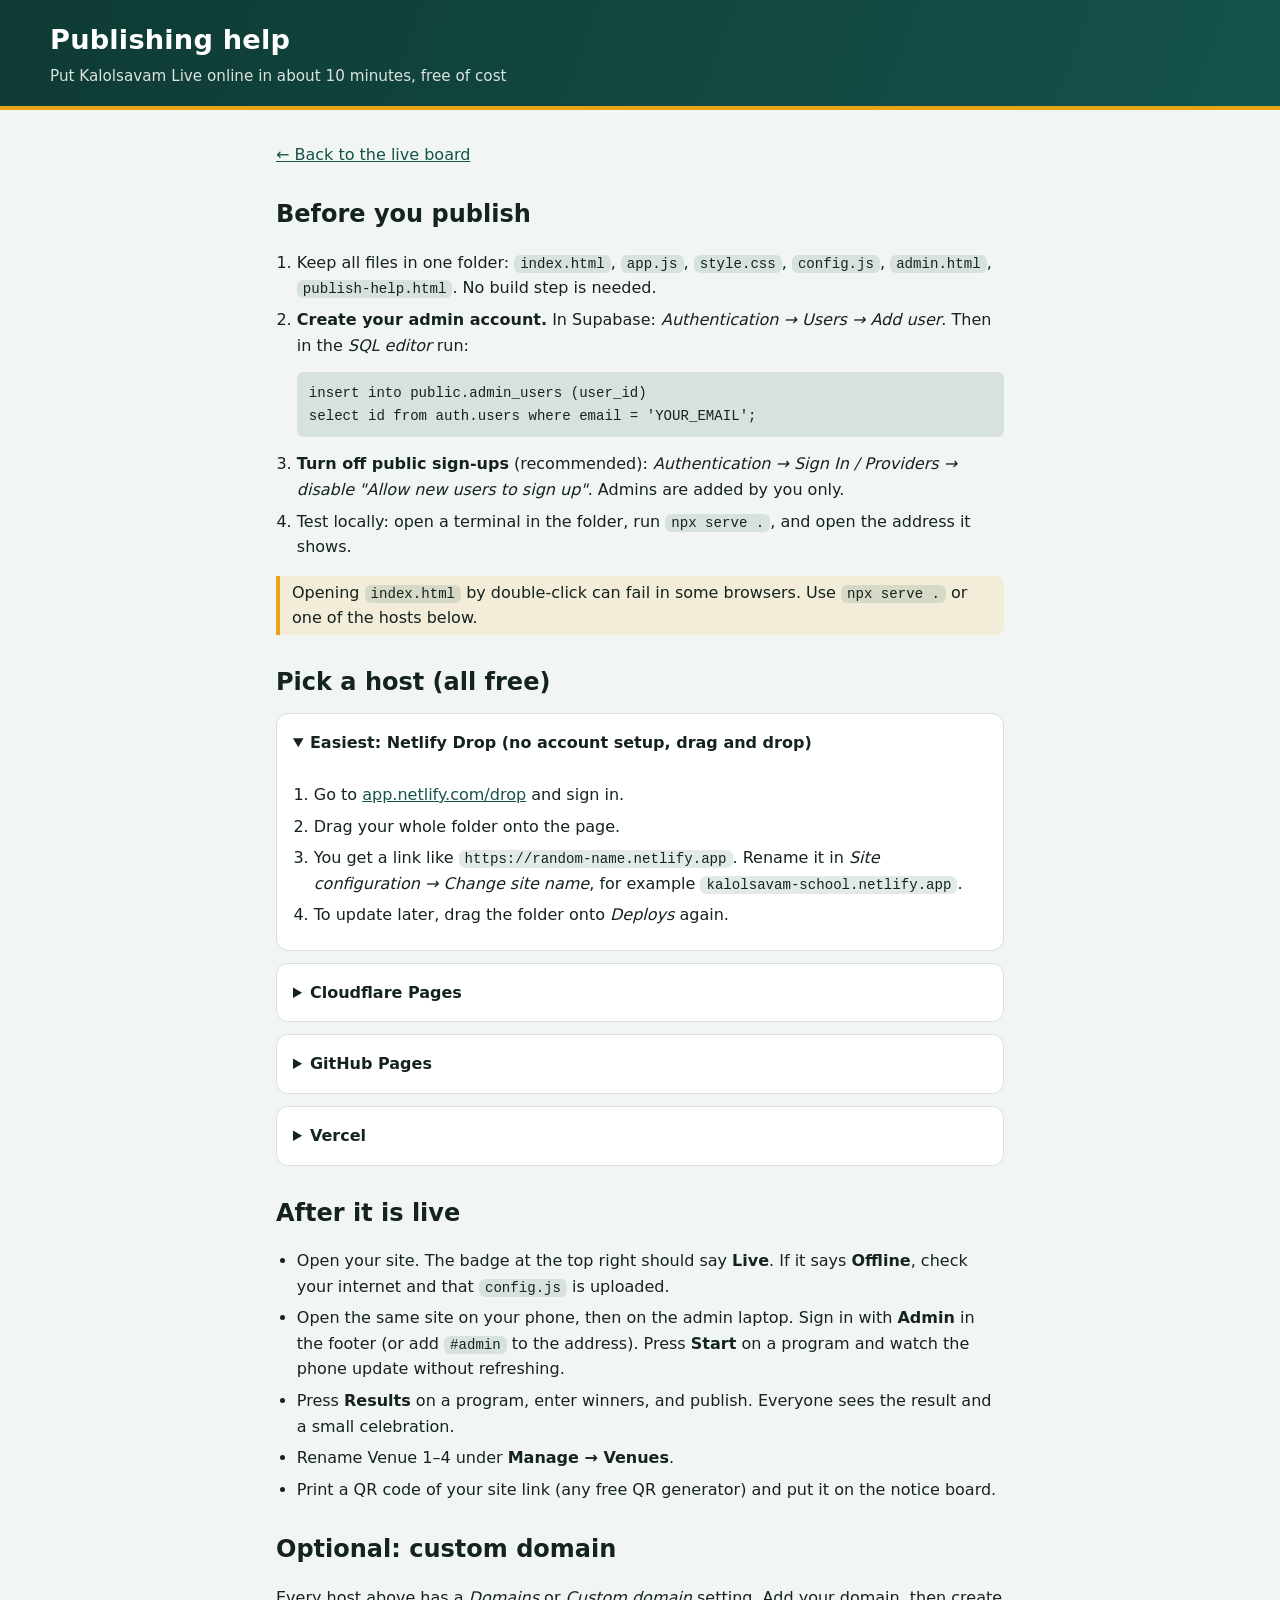
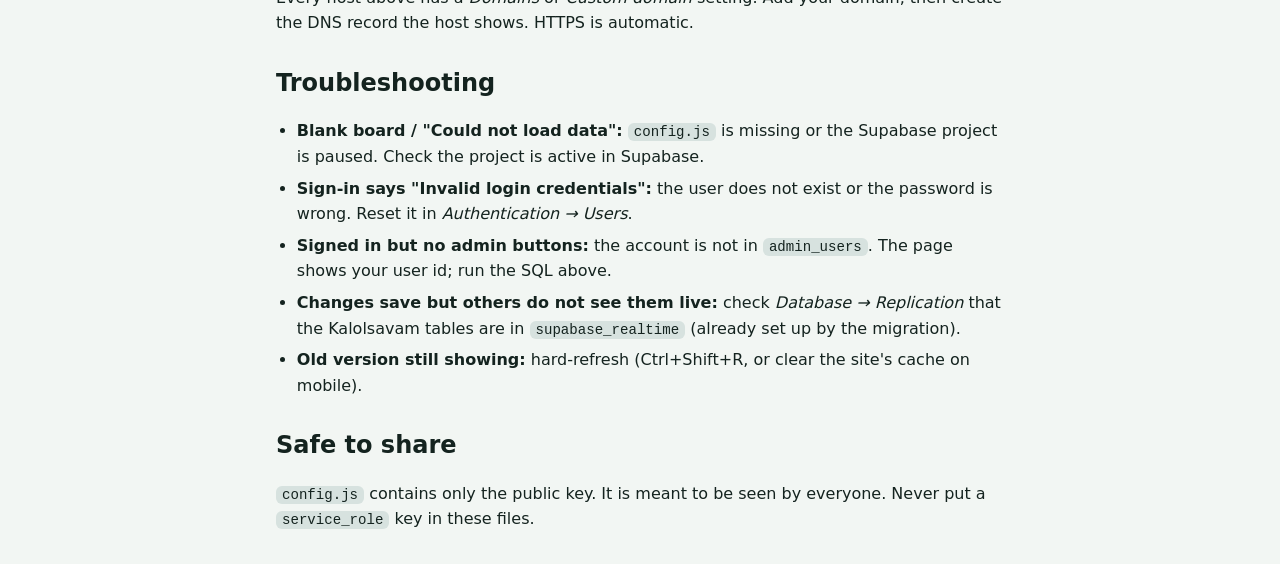
<file: publish-help.html>
<!doctype html>
<html lang="en">
<head>
<meta charset="utf-8">
<meta name="viewport" content="width=device-width, initial-scale=1, viewport-fit=cover">
<title>Publishing help · Kalolsavam Live</title>
<link rel="stylesheet" href="style.css">
<style>
 article{max-width:760px;margin:0 auto;padding:16px}
 h2{margin:28px 0 6px}
 ol,ul{padding-left:1.3em}li{margin:6px 0}
 code,pre{background:color-mix(in srgb,var(--leaf2) 12%,transparent);border-radius:6px;font-family:ui-monospace,Menlo,monospace;font-size:.88em}
 code{padding:1px 6px}pre{padding:10px 12px;overflow:auto}
 .opt{background:var(--card);border:1px solid var(--line);border-radius:12px;padding:6px 16px;margin:12px 0}
 .opt summary{cursor:pointer;font-weight:700;padding:10px 0}
 .tip{border-left:4px solid var(--turmeric);padding:4px 12px;margin:12px 0;background:color-mix(in srgb,var(--turmeric) 12%,transparent);border-radius:0 8px 8px 0}
 a{color:var(--leaf2)}@media(prefers-color-scheme:dark){a{color:var(--turmeric)}}
</style>
</head>
<body>
<header class="top"><div class="in"><h1>Publishing help</h1><p>Put Kalolsavam Live online in about 10 minutes, free of cost</p></div></header>
<article>
<p><a href="index.html">← Back to the live board</a></p>

<h2>Before you publish</h2>
<ol>
  <li>Keep all files in one folder: <code>index.html</code>, <code>app.js</code>, <code>style.css</code>, <code>config.js</code>, <code>admin.html</code>, <code>publish-help.html</code>. No build step is needed.</li>
  <li><b>Create your admin account.</b> In Supabase: <i>Authentication → Users → Add user</i>. Then in the <i>SQL editor</i> run:
<pre>insert into public.admin_users (user_id)
select id from auth.users where email = 'YOUR_EMAIL';</pre></li>
  <li><b>Turn off public sign-ups</b> (recommended): <i>Authentication → Sign In / Providers → disable "Allow new users to sign up"</i>. Admins are added by you only.</li>
  <li>Test locally: open a terminal in the folder, run <code>npx serve .</code>, and open the address it shows.</li>
</ol>
<div class="tip">Opening <code>index.html</code> by double-click can fail in some browsers. Use <code>npx serve .</code> or one of the hosts below.</div>

<h2>Pick a host (all free)</h2>

<details class="opt" open><summary>Easiest: Netlify Drop (no account setup, drag and drop)</summary>
<ol>
  <li>Go to <a href="https://app.netlify.com/drop" target="_blank" rel="noopener">app.netlify.com/drop</a> and sign in.</li>
  <li>Drag your whole folder onto the page.</li>
  <li>You get a link like <code>https://random-name.netlify.app</code>. Rename it in <i>Site configuration → Change site name</i>, for example <code>kalolsavam-school.netlify.app</code>.</li>
  <li>To update later, drag the folder onto <i>Deploys</i> again.</li>
</ol></details>

<details class="opt"><summary>Cloudflare Pages</summary>
<ol>
  <li>Open <a href="https://dash.cloudflare.com" target="_blank" rel="noopener">dash.cloudflare.com</a> → <i>Workers &amp; Pages → Create → Pages → Upload assets</i>.</li>
  <li>Name the project, upload the folder, and click <i>Deploy</i>.</li>
  <li>Your site opens at <code>https://project-name.pages.dev</code>.</li>
</ol></details>

<details class="opt"><summary>GitHub Pages</summary>
<ol>
  <li>Create a new public repository on GitHub and upload all the files (<i>Add file → Upload files</i>).</li>
  <li>Open <i>Settings → Pages</i>, choose <i>Deploy from a branch</i>, select <code>main</code> and <code>/ (root)</code>, then <i>Save</i>.</li>
  <li>After a minute, your site is at <code>https://USERNAME.github.io/REPO/</code>.</li>
</ol></details>

<details class="opt"><summary>Vercel</summary>
<ol>
  <li>Sign in at <a href="https://vercel.com" target="_blank" rel="noopener">vercel.com</a>, choose <i>Add New → Project</i> and import your GitHub repository.</li>
  <li>Framework preset: <i>Other</i>. Leave the build command empty and click <i>Deploy</i>.</li>
</ol></details>

<h2>After it is live</h2>
<ul>
  <li>Open your site. The badge at the top right should say <b>Live</b>. If it says <b>Offline</b>, check your internet and that <code>config.js</code> is uploaded.</li>
  <li>Open the same site on your phone, then on the admin laptop. Sign in with <b>Admin</b> in the footer (or add <code>#admin</code> to the address). Press <b>Start</b> on a program and watch the phone update without refreshing.</li>
  <li>Press <b>Results</b> on a program, enter winners, and publish. Everyone sees the result and a small celebration.</li>
  <li>Rename Venue 1–4 under <b>Manage → Venues</b>.</li>
  <li>Print a QR code of your site link (any free QR generator) and put it on the notice board.</li>
</ul>

<h2>Optional: custom domain</h2>
<p>Every host above has a <i>Domains</i> or <i>Custom domain</i> setting. Add your domain, then create the DNS record the host shows. HTTPS is automatic.</p>

<h2>Troubleshooting</h2>
<ul>
  <li><b>Blank board / "Could not load data":</b> <code>config.js</code> is missing or the Supabase project is paused. Check the project is active in Supabase.</li>
  <li><b>Sign-in says "Invalid login credentials":</b> the user does not exist or the password is wrong. Reset it in <i>Authentication → Users</i>.</li>
  <li><b>Signed in but no admin buttons:</b> the account is not in <code>admin_users</code>. The page shows your user id; run the SQL above.</li>
  <li><b>Changes save but others do not see them live:</b> check <i>Database → Replication</i> that the Kalolsavam tables are in <code>supabase_realtime</code> (already set up by the migration).</li>
  <li><b>Old version still showing:</b> hard-refresh (Ctrl+Shift+R, or clear the site's cache on mobile).</li>
</ul>

<h2>Safe to share</h2>
<p><code>config.js</code> contains only the public key. It is meant to be seen by everyone. Never put a <code>service_role</code> key in these files.</p>
</article>
</body>
</html>
</file>
<file: style.css>
:root{--leaf:#0e3b34;--leaf2:#14524a;--turmeric:#e8a317;--live:#c8321e;--bg:#f2f6f3;--card:#fff;--ink:#14231f;--mute:#5d6f69;--line:#d5e0db;--done:#2f7d4f;--skip:#8a8f8d;color-scheme:light}
@media(prefers-color-scheme:dark){:root{--bg:#0b1613;--card:#12221e;--ink:#e8f1ed;--mute:#9bb0a8;--line:#24403a;--leaf:#0a2a25;--leaf2:#14524a;color-scheme:dark}}
*{box-sizing:border-box}html,body{margin:0}
body{font-family:"Noto Sans Malayalam","Manjari",system-ui,sans-serif;background:var(--bg);color:var(--ink);line-height:1.6;padding-top:env(safe-area-inset-top)}
header.top{background:var(--leaf);color:#fff;border-bottom:4px solid var(--turmeric);padding:18px 16px}
header.top .in,main{max-width:1180px;margin:0 auto}
header.top h1{margin:0;font-size:1.7rem;font-weight:800;letter-spacing:.2px}
header.top p{margin:2px 0 0;opacity:.85;font-size:.95rem}
.conn{float:right;font-size:.8rem;padding:3px 10px;border-radius:99px;background:#ffffff22}
.conn i{display:inline-block;width:8px;height:8px;border-radius:50%;background:#999;margin-right:6px}
.conn.on i{background:#5ee08a}
main{padding:16px}
.ticker{background:var(--turmeric);color:#2b1d00;padding:8px 16px;font-weight:600}
.ticker span{display:block;max-width:1180px;margin:0 auto}
.nowlive{background:var(--card);border:2px solid var(--live);border-radius:12px;padding:12px 16px;margin-bottom:16px}
.nowlive h2{margin:0 0 6px;font-size:1.05rem;color:var(--live)}
.dot{display:inline-block;width:10px;height:10px;border-radius:50%;background:var(--live);margin-right:8px;animation:pulse 1.4s infinite}
@keyframes pulse{50%{opacity:.25}}@media(prefers-reduced-motion:reduce){.dot{animation:none}}
.tools{display:flex;gap:8px;flex-wrap:wrap;margin-bottom:14px}
input,select,textarea,button{font:inherit;color:inherit}
input,select,textarea{background:var(--card);border:1px solid var(--line);border-radius:8px;padding:8px 10px;min-height:40px}
.tools input{flex:1;min-width:200px}
button{cursor:pointer;border:1px solid var(--line);background:var(--card);border-radius:8px;padding:7px 12px;min-height:40px}
button.pri{background:var(--leaf2);border-color:var(--leaf2);color:#fff}
button.warn{background:var(--live);border-color:var(--live);color:#fff}
button.tab[aria-pressed=true]{background:var(--turmeric);border-color:var(--turmeric);color:#2b1d00;font-weight:700}
:focus-visible{outline:3px solid var(--turmeric);outline-offset:2px}
.grid{display:grid;gap:14px;grid-template-columns:repeat(auto-fit,minmax(270px,1fr))}
.venue{background:var(--card);border:1px solid var(--line);border-radius:12px;overflow:hidden}
.venue h3{margin:0;padding:10px 14px;background:var(--leaf2);color:#fff;font-size:1.05rem;display:flex;justify-content:space-between}
.ev{padding:10px 14px;border-top:1px solid var(--line)}
.ev:first-of-type{border-top:0}
.ev b{display:block}.ev small{color:var(--mute)}
.badge{font-size:.75rem;padding:2px 9px;border-radius:99px;color:#fff;white-space:nowrap;align-self:start}
.b-upcoming{background:var(--mute)}.b-live{background:var(--live)}.b-done{background:var(--done)}.b-skipped{background:var(--skip)}
.row{display:flex;justify-content:space-between;gap:8px}
.ev.live{background:color-mix(in srgb,var(--live) 9%,transparent)}.ev.done b{text-decoration:none;opacity:.8}
.empty{color:var(--mute);padding:16px;text-align:center}
.plist{display:grid;gap:8px;grid-template-columns:repeat(auto-fill,minmax(260px,1fr))}
.pcard{background:var(--card);border:1px solid var(--line);border-radius:10px;padding:10px 14px}
.stats{display:flex;gap:16px;flex-wrap:wrap;margin:0 0 14px;color:var(--mute)}
.stats b{color:var(--ink)}
.bar{height:8px;background:var(--line);border-radius:9px;overflow:hidden;margin-bottom:14px}.bar div{height:100%;background:var(--done);transition:width .4s}
.panel{background:var(--card);border:1px solid var(--line);border-radius:12px;padding:14px;margin-bottom:14px}
.actions{display:flex;gap:6px;flex-wrap:wrap;margin-top:8px}
.actions button{min-height:34px;padding:4px 10px;font-size:.9rem}
dialog{border:1px solid var(--line);border-radius:12px;background:var(--card);color:var(--ink);max-width:560px;width:calc(100% - 24px)}
dialog::backdrop{background:#0008}
label{display:block;margin:8px 0 3px;font-size:.9rem;color:var(--mute)}
dialog input,dialog select{width:100%}
.chk{max-height:200px;overflow:auto;border:1px solid var(--line);border-radius:8px;padding:6px 10px}
.chk label{display:flex;gap:8px;align-items:center;color:var(--ink);margin:4px 0}.chk input{width:auto;min-height:0}
.toast{position:fixed;bottom:calc(16px + env(safe-area-inset-bottom));left:50%;transform:translateX(-50%);background:var(--leaf);color:#fff;padding:10px 18px;border-radius:10px;z-index:9;max-width:90%}
.toast.err{background:var(--live)}
.login{max-width:380px;margin:40px auto}
.login input{width:100%;margin-bottom:8px}

/* ---------- v2: results, admin-in-page, animation ---------- */
.ticker{overflow:hidden;white-space:nowrap}
.ticker span{display:inline-block;max-width:none;padding-left:100%;animation:marquee 28s linear infinite}
.ticker:hover span{animation-play-state:paused}
@keyframes marquee{to{transform:translateX(-100%)}}
header.top{background:linear-gradient(110deg,var(--leaf),var(--leaf2),var(--leaf));background-size:200% 100%;animation:sheen 14s ease-in-out infinite alternate}
@keyframes sheen{to{background-position:100% 0}}
header.top h1{animation:drop .7s cubic-bezier(.2,.8,.2,1) both}
header.top p{animation:drop .7s .12s cubic-bezier(.2,.8,.2,1) both}
@keyframes drop{from{opacity:0;transform:translateY(-10px)}}
.enter{animation:rise .55s cubic-bezier(.2,.8,.2,1) both;animation-delay:calc(var(--i,0)*70ms)}
@keyframes rise{from{opacity:0;transform:translateY(16px)}}
.venue{transition:box-shadow .25s,transform .25s}
.venue:hover{box-shadow:0 8px 22px #0002;transform:translateY(-2px)}
.ev{transition:background .4s}
.ev.flash{animation:flash 1.6s ease-out}
@keyframes flash{0%{background:color-mix(in srgb,var(--turmeric) 55%,transparent);transform:scale(1.02)}100%{transform:none}}
.ev.live{border-left:4px solid var(--live)}
.badge{transition:background .3s}
.nowlive{animation:glow 2.2s ease-in-out infinite}
@keyframes glow{50%{box-shadow:0 0 0 5px color-mix(in srgb,var(--live) 22%,transparent)}}
.nowlive.enter{animation:rise .5s both,glow 2.2s .5s ease-in-out infinite}
button{transition:transform .12s,background .2s,box-shadow .2s}
button:hover{box-shadow:0 2px 8px #0002}button:active{transform:scale(.95)}
dialog[open]{animation:pop .25s cubic-bezier(.2,.9,.3,1.2)}
@keyframes pop{from{opacity:0;transform:scale(.92) translateY(10px)}}
.toast{animation:toast .35s cubic-bezier(.2,.9,.3,1.3) both}
@keyframes toast{from{opacity:0;transform:translate(-50%,20px)}}
.res{margin-top:8px;padding:8px 10px;border-radius:10px;background:color-mix(in srgb,var(--turmeric) 14%,transparent)}
.res h4{margin:0 0 4px;font-size:.8rem;color:var(--mute);font-weight:600}
.medal{display:flex;align-items:center;gap:8px;padding:2px 0;animation:medal .5s cubic-bezier(.2,.9,.3,1.4) both;animation-delay:var(--d,0ms)}
@keyframes medal{from{opacity:0;transform:translateX(-14px) scale(.8)}}
.medal .m{width:22px;height:22px;border-radius:50%;display:grid;place-items:center;font-size:.78rem;font-weight:800;color:#2b1d00;flex:none}
.medal.r1 .m{background:#f2b705}.medal.r2 .m{background:#c4ccd0}.medal.r3 .m{background:#cd8a4b}
.grade{font-style:normal;font-size:.75rem;font-weight:700;border:1px solid var(--done);color:var(--done);border-radius:6px;padding:0 6px}
.confetti{position:fixed;inset:0;pointer-events:none;z-index:20;overflow:hidden}
.confetti i{position:absolute;top:-12px;width:9px;height:14px;border-radius:2px;animation:fall 2.2s ease-in forwards}
@keyframes fall{to{transform:translate(var(--x),105vh) rotate(720deg);opacity:.9}}
.pw{position:relative}.pw input{padding-right:70px}
.pw button{position:absolute;right:4px;top:4px;min-height:32px;padding:2px 10px;font-size:.85rem}
.adminbar{background:var(--turmeric);color:#2b1d00;padding:6px 16px;font-weight:600;display:flex;gap:10px;justify-content:space-between;align-items:center;flex-wrap:wrap}
.adminbar button{min-height:32px;padding:2px 12px}
footer{max-width:1180px;margin:20px auto;padding:0 16px 24px;color:var(--mute);font-size:.85rem;display:flex;gap:14px;flex-wrap:wrap}
footer a{color:var(--mute)}
.sub{margin:18px 0 8px}
@media(prefers-reduced-motion:reduce){*,*::before,*::after{animation:none!important;transition:none!important}}
@media(prefers-reduced-motion:reduce){.ticker span{padding-left:0;white-space:normal}}
</file>
